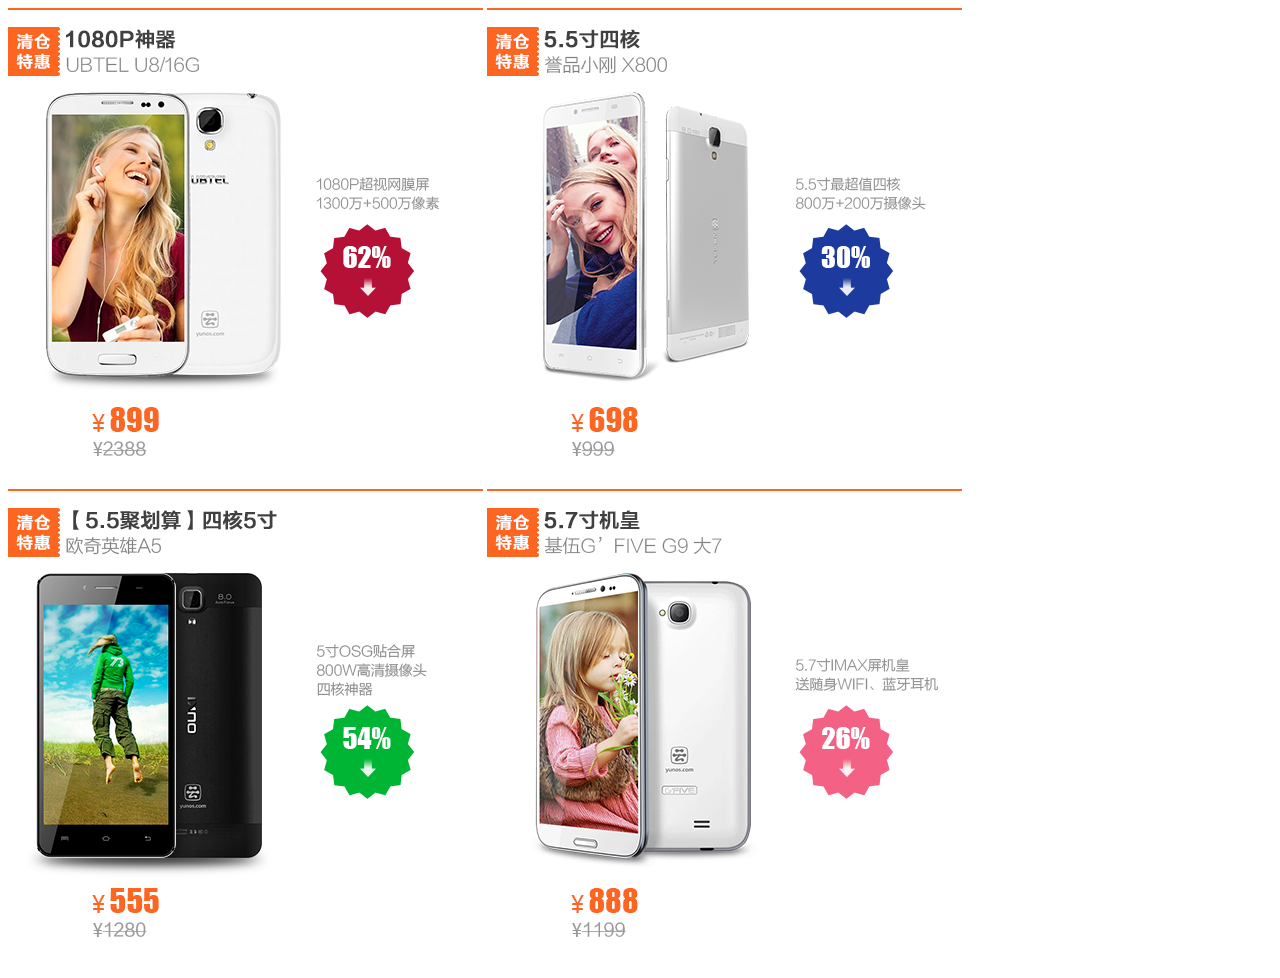
<file: silder/index.html>
<!DOCTYPE html>
<html>
<head>
    <title>
        document
    </title>
</head>
<body>
    <div id='contains'>
        <img src="images/door1.png" alt="1086神器" title='1086神器'>
        <img src="images/door2.png" alt="5.5四核" title='5.5四核'>
        <img src="images/door3.png" alt="四核5寸" title='四核5寸'>
        <img src="images/door4.png" alt="5.7寸机皇" title='5.7寸机皇'>
    </div>
</body>
</html>
</file>
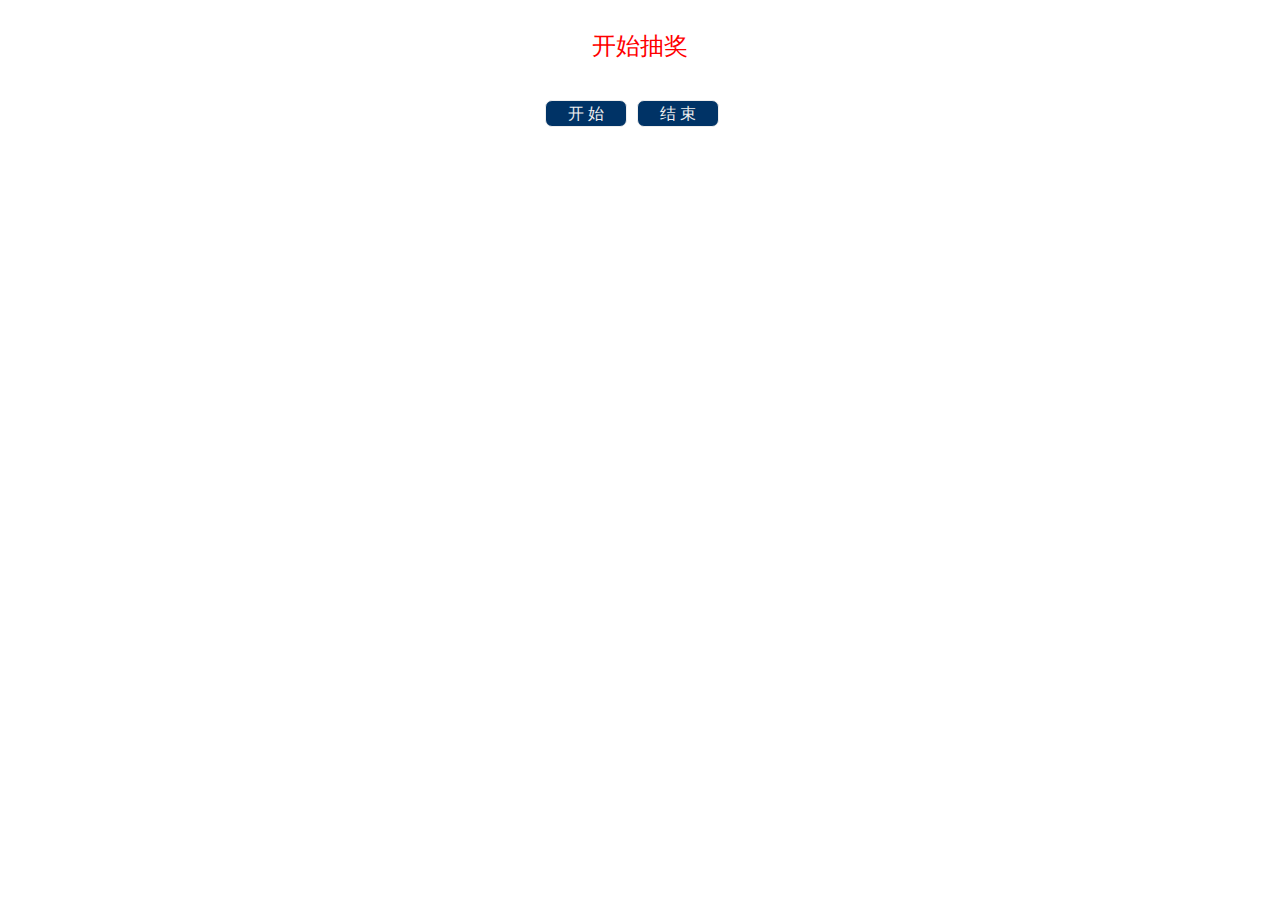
<file: 抽奖系统/index.html>
<!DOCTYPE html>
<html>
<head>
    <title>抽奖系统</title>
    <link type='text/css' rel='stylesheet' href='css/style.css'>
    <script src="js/script.js"></script>
</head>
<body>
    <div id='title' class='title'>
        开始抽奖
    </div>
    <div id='btns' class='btns'>
        <span id ='play'>开 始</span>
        <span id ='stop'>结 束</span>
    </div>
</body>
</html>
</file>
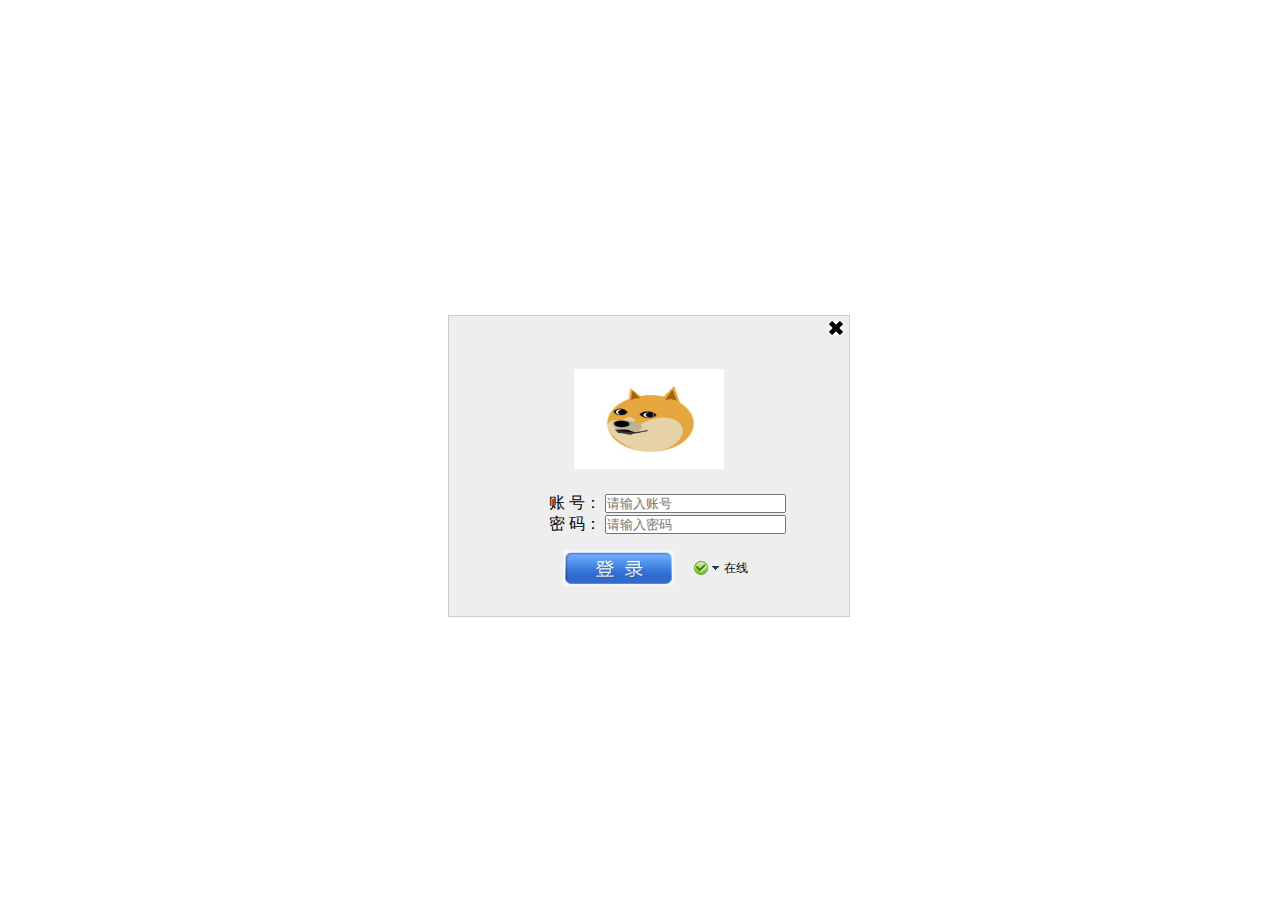
<file: 拖曳/index.html>
<!DOCTYPE html>
<html>
<head>
    <title></title>
</head>
<body>
    <!--整个登陆窗口-->
    <div id='login-panel'>
        <!--登陆窗口的关闭图标-->
        <div id='login-close'>
            <span id='close'>
                <img src='../images/close.jpg'/>
            </span>
        </div>
        <!--登陆的log,也就是可以随鼠标拖拽的区域-->
        <div id='login-log'>
            <img  src='../images/log.jpg'/>
        </div>
        <!--登陆表单-->
        <div class='login-mes'>
            <form action='login-form'>
                <div class='form-item'>
                    <span>账 号：</span>
                    <input placeholder="请输入账号" id="login-num" name='name' type='text'></input>
                </div>
                <div class='form-item'>
                    <span>密 码：</span>
                    <input placeholder="请输入密码" id='login-password' name='name' type='password'/>
            </form>
        </div>
        <!--状态选择-->
        <div class="bottomDiv">
            <div class="btn"></div>
            <div>
                <div id="loginState" class="login-state-trigger login-state-trigger2 login-state" title="选择在线状态">
                    <div id="loginStateShow" class="login-state-show online">状态</div>
                    <div class="login-state-down">下</div>
                    <div class="login-state-txt" id="login2qq_state_txt">在线</div>
                    <ul id="loginStatePanel" class="statePanel login-state" style="display: none">
                        <li id="online" class="statePanel_li">
                            <div class="stateSelect_icon online"></div>
                            <div class="stateSelect_text">我在线上</div>
                        </li>
                        <li id="callme" class="statePanel_li">
                            <div class="stateSelect_icon callme"></div>
                            <div class="stateSelect_text">Q我吧</div>
                        </li>
                        <li id="away" class="statePanel_li">
                            <div class="stateSelect_icon away"></div>
                            <div class="stateSelect_text">离开</div>
                        </li>
                        <li id="busy" class="statePanel_li">
                            <div class="stateSelect_icon busy"></div>
                            <div class="stateSelect_text">忙碌</div>
                        </li>
                        <li id="silent" class="statePanel_li">
                            <div class="stateSelect_icon silent"></div>
                            <div class="stateSelect_text">请勿打扰</div>
                        </li>
                        <li id="hidden" class="statePanel_li">
                            <div class="stateSelect_icon hidden"></div>
                            <div class="stateSelect_text">隐身</div>
                        </li>
                    </ul>
                </div>
            </div>
        </div>
    </div>
    <style>
        *{
            margin:0;
            padding:0;
        }
        #login-panel{
            width:400px;
            height:300px;
            background:#eee;
            border:1px solid #ccc;
            position:absolute;
            top:35%;
            left:35%;
        }
        #login-log img{
            width:150px;
            height:100px;
            margin-top:30px;
            margin-left:125px;
            cursor:pointer;
        }
        .login-mes{
            margin-top:20px;
            margin-left:100px;
        }
        #login-close{
            margin-left:380px;
            margin-top:5px;
        }
        #close img{
            width:14px;
            height:14px;
        }
        .btn{
            float:left;
        }
                .btn {
            background: url("../images/login_btn.png") no-repeat -111px 0;
            width: 111px;
            height: 36px;
            border: 0;
            text-align: center;
            line-height: 20px;
            color: #0C4E7C;
            cursor: pointer;
            margin-left: 14px;
        }


        .login-state-trigger {
            cursor: pointer;
            display: block;
            float: left;
            height: 16px;
            overflow: hidden;
            width: 120px;
            margin: 4px 0 0 0;
        }

        .login-state-trigger2 {
            margin: 10px 0 0 20px;
        }

        .login-state-down {
            background: url("../images/ptlogin.png") no-repeat scroll 0 -22px transparent;
            float: left;
            height: 6px;
            margin-top: 5px;
            overflow: hidden;
            text-indent: -999em;
            width: 7px;
        }

        .login-state-show {
            float: left;
            height: 14px;
            overflow: hidden;
            text-indent: -999em;
            width: 14px;
            margin: 1px 4px 0 0;
        }

        .login-state-txt {
            float: left;
            margin-left: 5px;
            font-size: 12px;
            >line-height:18px!important;
        }

        .login-state .callme {
            background: url("../images/ptlogin.png") -72px 0 no-repeat;
        }

        .login-state .online {
            background: url("../images/ptlogin.png") 0 0 no-repeat;
        }

        .login-state .away {
            background: url("../images/ptlogin.png") -18px 0 no-repeat;
        }

        .login-state .busy {
            background: url("../images/ptlogin.png") -36px 0 no-repeat;
        }

        .login-state .silent {
            background: url("../images/ptlogin.png") -108px 0 no-repeat;
        }

        .login-state .hidden {
            background: url("../images/ptlogin.png") -54px 0 no-repeat;
        }

        .statePanel {
            display: none;
            position: absolute;
            right: 68px;
            top: 193px;
            z-index: 10;
            margin: 0;
            border-width: 1px;
            border-style: solid;
            border-color: #ccc #6a6a6a #666 #cdcdcd;
            padding: 0;
            width: 100px;
            height: 133px;
            overflow: hidden;
            background: white;
            font-size: 12px;
            line-height: 1.5;
        }

            .statePanel .statePanel_li {
                display: block;
                float: left;
                margin: 0;
                padding: 3px 0;
                width: 100px;
                height: 16px;
                line-height: 16px;
                overflow: hidden;
                zoom: 1;
                cursor: pointer;
            }

        .stateSelect_icon {
            float: left;
            margin: 2px 0 0 5px;
            width: 14px;
            height: 14px;
            overflow: hidden;
        }

        .stateSelect_text {
            margin: 0 0 0 22px;
        }

        .bottomDiv {
            margin-top: 15px;
        }
    </style>
    <script src="drag.js"></script>
</body>
</html>
</file>
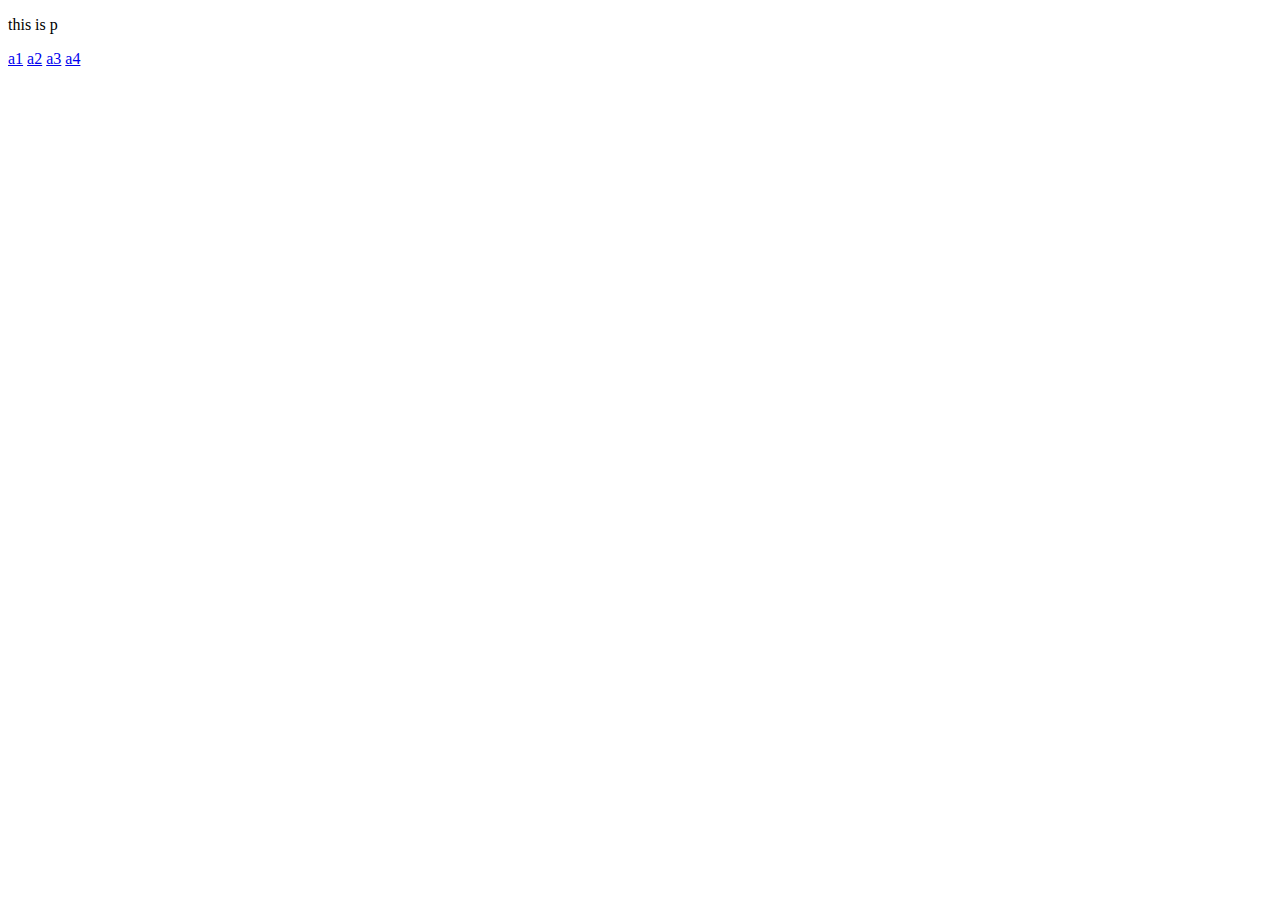
<file: don.html>
<!DOCTYPE html>
<html>
<head>
    <title>Document</title>
</head>
<body>
    <div class='div'>
        <p>this is p</p>
    </div>
    <div id='div1'>
        <a href='#'>a1</a>
        <a href='#'>a2</a>
        <a href='#'>a3</a>
        <a href='#'>a4 </a>
    </div>
    <script>
        var div1 = document.getElementById("div1")

        function bindEvent(elem,type,selector,fn){
            if(fn == null){
                fn = selector;
                selector = null

            }
            elem.addEventListener(type, function(e){
                var target;
                if(selector){
                    target = e.target
                    if(target.matches(selector)){
                        fn.call(fn,e)
                    }
                }else{
                    fn(e)
                }
            })
        }
    </script>
</body>
</html>
</file>
<file: 抽奖系统/css/style.css>
/*
* @Author: Marte
* @Date:   2018-06-06 11:26:16
* @Last Modified by:   Marte
* @Last Modified time: 2018-06-06 11:53:02
*/
*{
    margin: 0;
    padding:0;
}
.title{
    width:300px;
    height:70px;
    margin:0 auto;
    padding-top:30px;
    text-align: center;
    font-size:24px;
    font-size: bold;
    color:#f00;
}
.btns{
    width:190px;
    height:30px;
    margin:0 auto;
}
.btns span{
    display: block;
    float:left;
    width:80px;
    height:25px;
    background: #036;
    color:#eee;
    text-align:center;
    line-height:25px;
    border:1px solid #eee;
    border-radius: 7px;
    margin-right: 10px;
    cursor:pointer;
}
</file>
